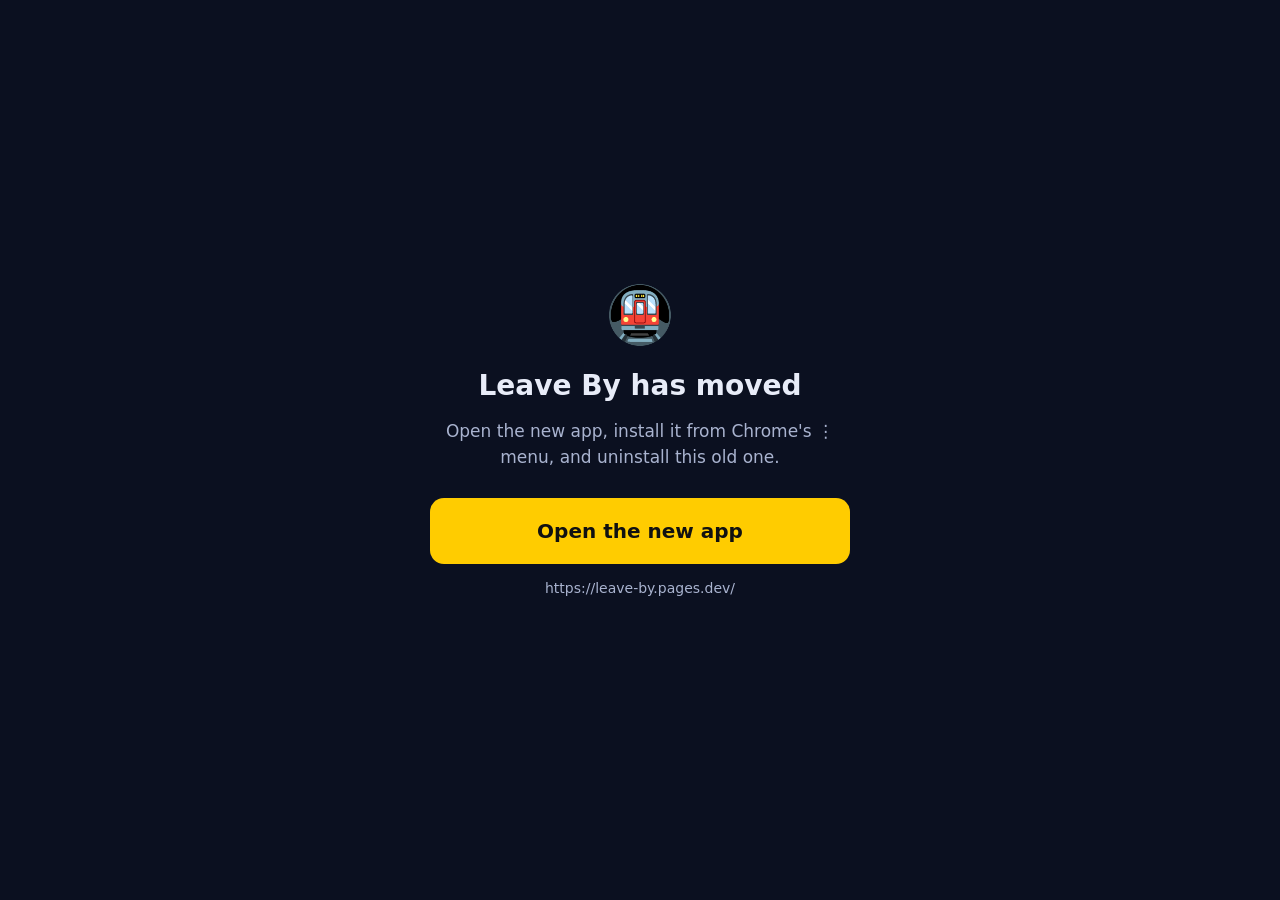
<file: moved/index.html>
<!doctype html>
<html lang="en">
<head>
  <meta charset="utf-8">
  <meta name="viewport" content="width=device-width, initial-scale=1, viewport-fit=cover">
  <title>Leave By has moved</title>
  <meta name="theme-color" content="#0b1020">
  <meta name="robots" content="noindex">
  <style>
    :root { color-scheme: dark; }
    body { margin: 0; min-height: 100vh; display: flex; align-items: center; justify-content: center;
      background: #0b1020; color: #e8ecf8; font: 17px/1.5 system-ui, -apple-system, "Segoe UI", Roboto, sans-serif; }
    main { max-width: 420px; padding: 32px 20px; text-align: center; }
    .big { font-size: 56px; }
    h1 { font-size: 28px; margin: 8px 0 12px; }
    p { color: #a9b3cf; margin: 0 0 28px; }
    a.btn { display: block; padding: 18px 20px; border-radius: 14px; background: #ffcc00; color: #111;
      font-weight: 800; font-size: 20px; text-decoration: none; }
    .addr { margin-top: 14px; font-size: 14px; word-break: break-all; }
  </style>
</head>
<body>
  <main>
    <div class="big">🚇</div>
    <h1>Leave By has moved</h1>
    <p>Open the new app, install it from Chrome's ⋮ menu, and uninstall this old one.</p>
    <a class="btn" id="go" href="https://leave-by.pages.dev/">Open the new app</a>
    <p class="addr" id="addr">https://leave-by.pages.dev/</p>
  </main>
  <script>
    // Clean up the old Leave By on this shared address — and ONLY Leave By.
    // Other apps (e.g. Swerve) share this address's storage, so never wipe all of localStorage.
    (function () {
      var LEAVE_BY_KEYS = ['apiUrl', 'apiKey', 'lastData', 'settingsCache'];
      LEAVE_BY_KEYS.forEach(function (k) { try { localStorage.removeItem(k); } catch (e) { /* ignore */ } });
      // Ask the browser to fetch the clean-up service worker (moved/sw.js) for Leave By's old registration only.
      if ('serviceWorker' in navigator && navigator.serviceWorker.getRegistrations) {
        navigator.serviceWorker.getRegistrations().then(function (regs) {
          regs.forEach(function (r) {
            if (new URL(r.scope).pathname === location.pathname.replace(/[^\/]*$/, '')) r.update().catch(function () {});
          });
        }).catch(function () {});
      }
    })();
  </script>
</body>
</html>
</file>
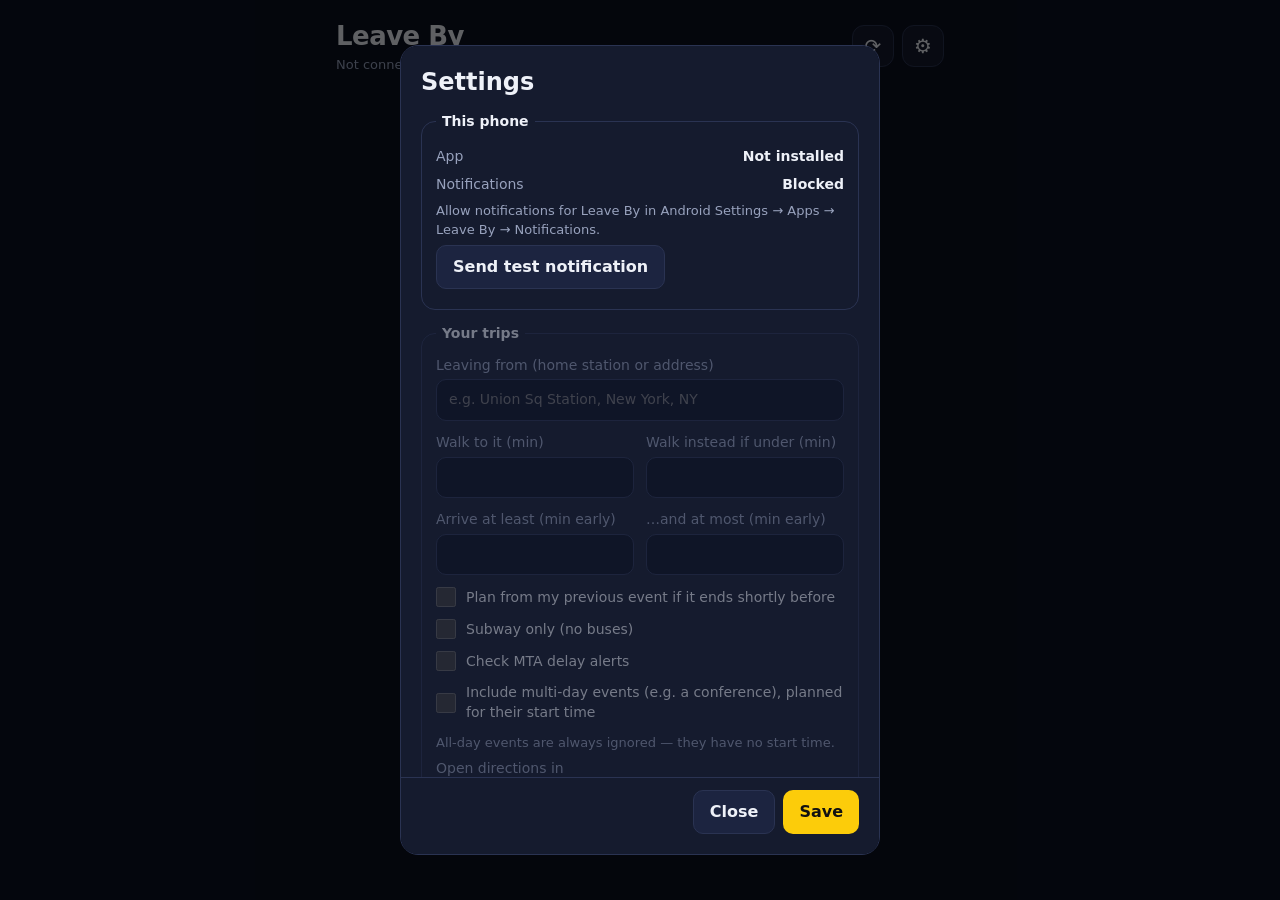
<file: web/index.html>
<!doctype html>
<html lang="en">
<head>
  <meta charset="utf-8">
  <meta name="viewport" content="width=device-width, initial-scale=1, viewport-fit=cover">
  <title>Leave By</title>
  <meta name="theme-color" content="#0b1020">
  <meta name="description" content="When to leave and which train to take for today's NYC events.">
  <link rel="manifest" href="manifest.webmanifest">
  <link rel="icon" href="icons/icon-192.png">
  <link rel="apple-touch-icon" href="icons/icon-192.png">
  <link rel="stylesheet" href="styles.css">
</head>
<body>
  <header class="top">
    <div>
      <h1>Leave By</h1>
      <p class="sub" id="status">Loading…</p>
    </div>
    <div class="actions">
      <button class="chip-btn" id="installChip" hidden>Install</button>
      <button class="icon-btn" id="refreshBtn" aria-label="Refresh">⟳</button>
      <button class="icon-btn" id="settingsBtn" aria-label="Settings">⚙︎</button>
    </div>
  </header>

  <div id="banners"></div>
  <main id="list" aria-live="polite"></main>

  <dialog id="settings">
    <form method="dialog" id="settingsForm">
      <h2 tabindex="-1" autofocus>Settings</h2>

      <fieldset id="phoneSettings">
        <legend>This phone</legend>
        <div class="kv-row"><span>App</span><span id="installStatus">…</span></div>
        <button type="button" id="installBtn" class="secondary" hidden>Install app</button>
        <p class="hint" id="installHelp" hidden></p>
        <div class="kv-row"><span>Notifications</span><span id="notifStatus">…</span></div>
        <button type="button" id="enableNotifBtn" class="secondary" hidden>Enable notifications</button>
        <p class="hint" id="notifHelp" hidden></p>
        <button type="button" id="testBtn" class="secondary">Send test notification</button>
        <p class="hint" id="testResult"></p>
      </fieldset>

      <fieldset id="tripSettings" disabled>
        <legend>Your trips</legend>
        <label>Leaving from (home station or address)
          <input id="s_homeAddress" type="text" placeholder="e.g. Union Sq Station, New York, NY">
        </label>
        <div class="grid2">
          <label>Walk to it (min)
            <input id="s_walkToStationMin" type="number" inputmode="numeric" min="0" max="30">
          </label>
          <label>Walk instead if under (min)
            <input id="s_maxWalkMin" type="number" inputmode="numeric" min="0" max="60">
          </label>
          <label>Arrive at least (min early)
            <input id="s_minEarlyMin" type="number" inputmode="numeric" min="0" max="30">
          </label>
          <label>…and at most (min early)
            <input id="s_maxEarlyMin" type="number" inputmode="numeric" min="1" max="60">
          </label>
        </div>
        <label class="check"><input id="s_chainEvents" type="checkbox"> Plan from my previous event if it ends shortly before</label>
        <label class="check"><input id="s_subwayOnly" type="checkbox"> Subway only (no buses)</label>
        <label class="check"><input id="s_checkAlerts" type="checkbox"> Check MTA delay alerts</label>
        <label class="check"><input id="s_includeMultiDay" type="checkbox"> Include multi-day events (e.g. a conference), planned for their start time</label>
        <p class="hint">All-day events are always ignored — they have no start time.</p>
        <label>Open directions in
          <select id="s_directionsApp">
            <option value="google">Google Maps</option>
            <option value="citymapper">Citymapper</option>
          </select>
        </label>
      </fieldset>

      <fieldset id="notifSettings" disabled>
        <legend>Notifications</legend>
        <div class="grid2">
          <label>Heads-up (min before leaving)
            <input id="s_headsUpMin" type="number" inputmode="numeric" min="20" max="240">
          </label>
          <label>Second warning (min before)
            <input id="s_warningMin" type="number" inputmode="numeric" min="5" max="60">
          </label>
          <label>Quiet heads-ups from
            <select id="s_quietStartHour"></select>
          </label>
          <label>until
            <select id="s_quietEndHour"></select>
          </label>
        </div>
        <label class="check"><input id="s_showEventDetails" type="checkbox"> Show event names &amp; places in notifications</label>
      </fieldset>

      <fieldset id="calSettings" disabled>
        <legend>Calendars to watch</legend>
        <div id="calList" class="hint">Connect first to see your calendars.</div>
        <button type="button" id="refreshCalsBtn" class="link">Refresh list</button>
      </fieldset>

      <details id="connection">
        <summary>Connection</summary>
        <label>Apps Script web app URL
          <input id="apiUrl" type="url" placeholder="https://script.google.com/macros/s/…/exec">
        </label>
        <p class="hint warn" id="urlHint" hidden></p>
        <label>API key
          <input id="apiKey" type="text" autocomplete="off">
        </label>
        <div class="row">
          <button type="button" id="connectBtn" class="secondary">Connect</button>
          <button type="button" id="checkBtn" class="secondary">Check connection</button>
        </div>
        <ul class="checklist" id="checkResult" hidden></ul>
      </details>

      <p class="hint" id="saveResult"></p>
      <div class="row end">
        <button value="cancel" class="secondary" formnovalidate>Close</button>
        <button value="save" id="saveBtn">Save</button>
      </div>
    </form>
  </dialog>

  <script src="links.js"></script>
  <script src="kv.js"></script>
  <script src="app.js"></script>
</body>
</html>
</file>
<file: web/styles.css>
:root {
  --bg: #0b1020;
  --card: #151b2e;
  --card-2: #1c2440;
  --text: #eef1f8;
  --muted: #98a2bd;
  --line: #2a3352;
  --accent: #fccc0a;
  --ok: #3ecf8e;
  --soon: #ff9f1a;
  --now: #ff4d4f;
  color-scheme: dark;
}
* { box-sizing: border-box; }
html, body { margin: 0; background: var(--bg); color: var(--text); }
body {
  font: 16px/1.4 system-ui, -apple-system, "Segoe UI", Roboto, sans-serif;
  padding: env(safe-area-inset-top) 16px calc(24px + env(safe-area-inset-bottom));
  max-width: 640px; margin: 0 auto;
}
button { font: inherit; cursor: pointer; }

.top { display: flex; justify-content: space-between; align-items: center; padding: 18px 0 12px; }
h1 { margin: 0; font-size: 26px; letter-spacing: -0.02em; }
.sub { margin: 2px 0 0; color: var(--muted); font-size: 13px; }
.actions { display: flex; gap: 8px; }
.icon-btn {
  width: 42px; height: 42px; border-radius: 12px; border: 1px solid var(--line);
  background: var(--card); color: var(--text); font-size: 20px;
}
.icon-btn.spin { animation: spin 0.8s linear infinite; }
@keyframes spin { to { transform: rotate(360deg); } }

.card {
  background: var(--card); border: 1px solid var(--line); border-radius: 18px;
  padding: 16px; margin: 0 0 14px;
}
.card.muted { opacity: 0.6; padding: 12px 16px; }
.ev-title { font-weight: 650; font-size: 17px; margin: 0; }
.ev-meta { color: var(--muted); font-size: 14px; margin: 2px 0 0; overflow-wrap: anywhere; }

.leave { display: flex; align-items: baseline; justify-content: space-between; gap: 12px; margin: 14px 0 12px; flex-wrap: wrap; }
.leave-label { color: var(--muted); font-size: 13px; text-transform: uppercase; letter-spacing: 0.06em; }
.leave-time { font-size: 38px; font-weight: 750; letter-spacing: -0.03em; line-height: 1; }
.countdown { font-weight: 650; padding: 4px 10px; border-radius: 999px; background: var(--card-2); color: var(--ok); white-space: nowrap; }
.countdown.soon { color: #1a1200; background: var(--soon); }
.countdown.now { color: #fff; background: var(--now); }
.countdown.past { color: var(--muted); }

.opt { background: var(--card-2); border-radius: 14px; padding: 12px; margin-top: 8px; }
.opt.best { outline: 2px solid var(--accent); }
.opt-head { display: flex; align-items: center; gap: 8px; flex-wrap: wrap; }
.opt-when { margin-left: auto; color: var(--muted); font-size: 14px; }
.opt-detail { color: var(--muted); font-size: 14px; margin-top: 6px; }
.tag { font-size: 11px; font-weight: 700; text-transform: uppercase; letter-spacing: 0.05em; color: var(--accent); }

.bullet {
  display: inline-grid; place-items: center; min-width: 28px; height: 28px; padding: 0 6px;
  border-radius: 999px; font-weight: 800; font-size: 15px; color: #fff;
}
.bullet.bus { border-radius: 6px; font-size: 12px; }
.arrow { color: var(--muted); }

.alert { margin-top: 10px; font-size: 14px; color: #ffd27a; }
.empty { text-align: center; color: var(--muted); padding: 48px 12px; }
.empty .big { font-size: 42px; }
.offline { color: var(--soon); }

dialog {
  background: var(--card); color: var(--text); border: 1px solid var(--line);
  border-radius: 18px; width: min(92vw, 480px); padding: 20px;
}
dialog::backdrop { background: rgba(0, 0, 0, 0.6); }
dialog h2 { margin: 0 0 12px; }
label { display: block; font-size: 14px; color: var(--muted); margin-bottom: 12px; }
input {
  display: block; width: 100%; margin-top: 4px; padding: 10px 12px; border-radius: 10px;
  border: 1px solid var(--line); background: var(--bg); color: var(--text); font: inherit;
}
.row { display: flex; gap: 8px; margin-top: 8px; }
.row.end { justify-content: flex-end; }
dialog button { padding: 10px 16px; border-radius: 10px; border: 0; background: var(--accent); color: #111; font-weight: 700; }
dialog button.secondary { background: var(--card-2); color: var(--text); border: 1px solid var(--line); }
.hint { font-size: 13px; color: var(--muted); margin: 6px 0; overflow-wrap: anywhere; }
code { background: var(--bg); padding: 2px 6px; border-radius: 6px; }

/* v2 additions */
.banner { background: #3a2a05; color: #ffd27a; border: 1px solid #6b4e0a; border-radius: 14px; padding: 10px 14px; margin-bottom: 14px; font-size: 14px; }
.card-head { display: flex; justify-content: space-between; align-items: flex-start; gap: 12px; }
.link { background: none; border: 0; color: var(--muted); text-decoration: underline; padding: 4px 0; font-size: 14px; flex-shrink: 0; }
.link:disabled { opacity: 0.5; }
.from { color: var(--muted); font-size: 13px; margin-top: 6px; }
fieldset { border: 1px solid var(--line); border-radius: 14px; padding: 12px 14px 4px; margin: 0 0 14px; min-width: 0; }
fieldset:disabled { opacity: 0.45; }
legend { padding: 0 6px; font-weight: 700; font-size: 14px; }
.grid2 { display: grid; grid-template-columns: 1fr 1fr; gap: 0 12px; }
label.check { display: flex; align-items: center; gap: 10px; color: var(--text); }
label.check input { width: 20px; height: 20px; margin: 0; flex-shrink: 0; }
select { display: block; width: 100%; margin-top: 4px; padding: 10px 12px; border-radius: 10px; border: 1px solid var(--line); background: var(--bg); color: var(--text); font: inherit; }
details { margin: 0 0 12px; }
summary { cursor: pointer; color: var(--muted); font-size: 14px; padding: 6px 0; }
dialog { max-height: 90vh; }
.grid2 { align-items: end; }
dialog h2:focus { outline: none; }
.row.end { position: sticky; bottom: -20px; background: var(--card); margin: 0 -20px -20px; padding: 12px 20px 20px; border-top: 1px solid var(--line); }

/* v2.3 additions */
.chip-btn { height: 42px; padding: 0 12px; border-radius: 12px; border: 1px solid var(--accent); background: var(--card); color: var(--accent); font-weight: 700; font-size: 14px; }
.head-main { display: flex; align-items: baseline; gap: 4px 10px; flex-wrap: wrap; min-width: 0; }
.time-chip { font-size: 18px; font-weight: 700; color: var(--text); white-space: nowrap; }
.card.muted .time-chip { font-size: 18px; }
.times { display: flex; align-items: flex-end; gap: 20px; flex-wrap: wrap; }
.start-time { font-size: 24px; font-weight: 700; letter-spacing: -0.02em; line-height: 1; }
.leave { align-items: flex-end; }
.from { margin: -4px 0 4px; }
a.opt { display: block; color: inherit; text-decoration: none; -webkit-tap-highlight-color: transparent; transition: transform 0.08s, background 0.08s; }
a.opt:active { transform: scale(0.985); background: #26305a; }
.dir-hint { text-align: right; font-size: 13px; color: var(--accent); margin-top: 6px; }
.banner p { margin: 0; }
.banner.error { background: #3a0d12; color: #ffc1c3; border-color: #7a1f27; }
.banner.info { background: var(--card-2); color: var(--text); border-color: var(--line); }
.banner[role="button"] { cursor: pointer; }
.fix { margin-top: 8px; }
.fix summary { color: inherit; font-weight: 700; padding: 2px 0; }
.fix ul { margin: 6px 0; padding-left: 20px; }
.fix li { margin-bottom: 6px; }
.fix p { margin: 6px 0 0; }
.kv-row { display: flex; justify-content: space-between; gap: 12px; font-size: 14px; color: var(--muted); margin: 4px 0 8px; }
.kv-row span:last-child { color: var(--text); font-weight: 600; text-align: right; }
#phoneSettings button.secondary { margin: 0 8px 10px 0; }
.hint.warn { color: var(--soon); margin-top: -6px; }
.checklist { list-style: none; padding: 0; margin: 10px 0 0; font-size: 14px; }
.checklist li { margin-bottom: 4px; }
.row { flex-wrap: wrap; }
</file>
